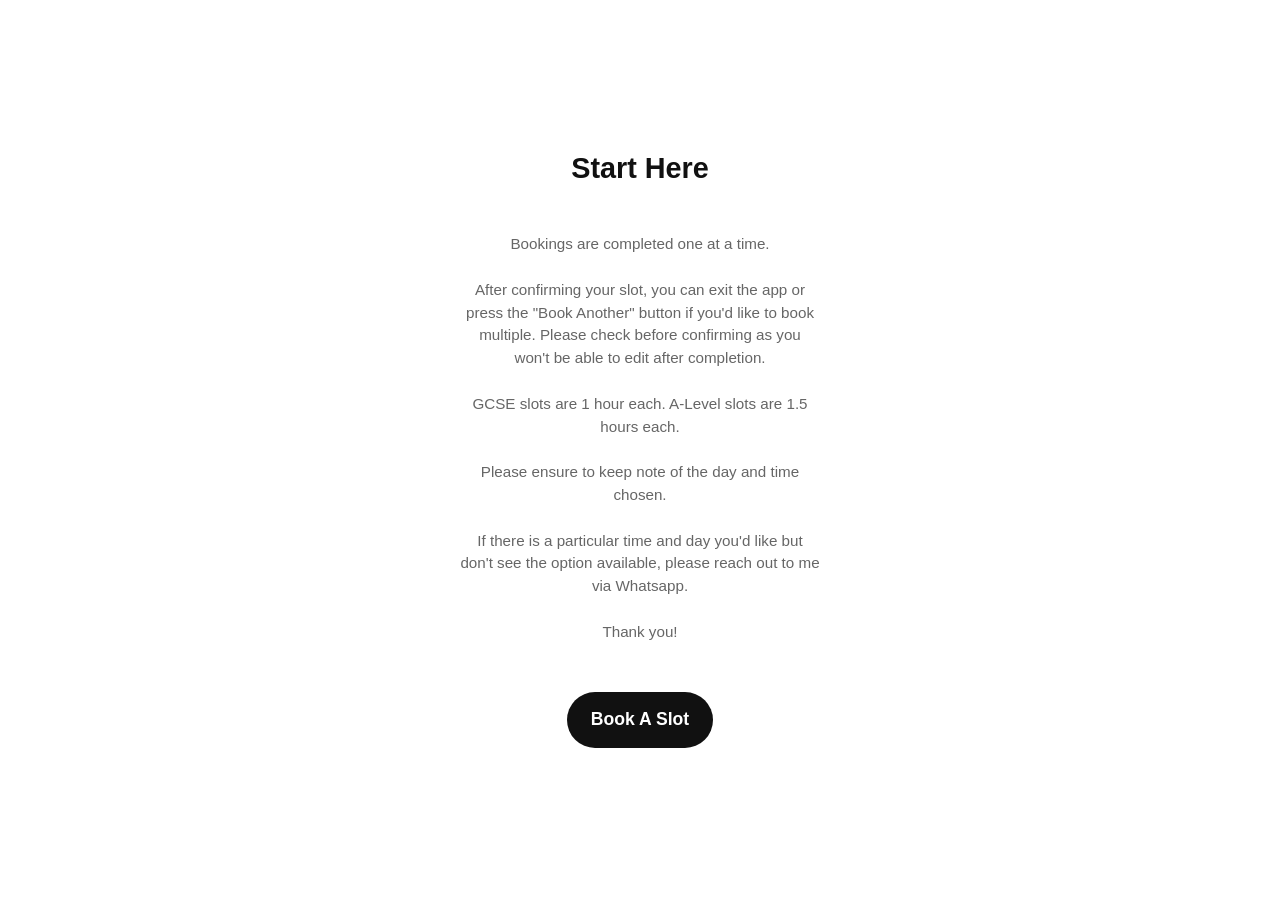
<file: index.html>
<!DOCTYPE html>
<html lang="en">
<head>
<meta charset="UTF-8" />
<meta name="viewport" content="width=device-width, initial-scale=1.0" />
<title>Book A Tutoring Slot</title>
<link rel="stylesheet" href="css/base.css" />
<link rel="stylesheet" href="css/client.css" />
</head>
<body>

<!-- Step 1: Landing -->
<section id="step-1" class="screen">
  <div class="screen-body">
    <h1>Start Here</h1>
    <p class="start-notice">
      Bookings are completed one at a time. 
      <br /><br />
      After confirming your slot, you can exit the app or press the "Book Another" button if you'd like to book multiple. Please check before confirming as you won't be able to edit after completion.
      <br /><br />
      GCSE slots are 1 hour each. A-Level slots are 1.5 hours each.
      <br /><br />
      Please ensure to keep note of the day and time chosen.
      <br /><br />
      If there is a particular time and day you'd like but don't see the option available, please reach out to me via Whatsapp. 
      <br /><br />
      Thank you!
    </p>
    <button class="btn" id="btn-start">Book A Slot</button>
  </div>
</section>

<!-- Step 2: Level -->
<section id="step-2" class="screen hidden">
  <button class="btn-back" id="btn-back-2" aria-label="Back">&#8592;</button>
  <div class="screen-body">
    <h1>Choose a level</h1>
    <div class="choice-stack">
      <button class="btn" data-level="GCSE">GCSE</button>
      <button class="btn" data-level="A-Level">A-LEVEL</button>
    </div>
  </div>
</section>

<!-- Step 3: Day & time grid -->
<section id="step-3" class="screen hidden">
  <button class="btn-back" id="btn-back-3" aria-label="Back">&#8592;</button>
  <div class="list-header">
    <div class="day-title">
      <button class="day-nav" id="day-prev" aria-label="Previous day">&#8249;</button>
      <span id="day-title-text">Day</span>
      <button class="day-nav" id="day-next" aria-label="Next day">&#8250;</button>
    </div>
  </div>
  <p id="grid-subtitle" class="grid-subtitle"></p>
  <p id="grid-error" class="error-text hidden"></p>
  <div class="slot-list-wrap">
    <p id="grid-loading" class="grid-loading hidden">Loading</p>
    <div id="slot-list" class="slot-list"></div>
  </div>
</section>

<!-- Step 4 modal: booking form (overlays step 3) -->
<div id="booking-modal" class="modal-overlay hidden">
  <div class="modal">
    <button class="modal-close" id="btn-close-booking" aria-label="Close">&#215;</button>
    <h2 id="modal-title">Day Time</h2>
    <p class="modal-subtitle" id="modal-level">LEVEL</p>
    <form id="booking-form">
      <div class="field">
        <label for="subject">Subject</label>
        <select id="subject" required>
          <option value="" disabled selected>Select a subject</option>
          <option value="Maths">Maths</option>
          <option value="Chemistry">Chemistry</option>
          <option value="Maths & Chemistry">Maths & Chemistry</option>
        </select>
      </div>
      <div class="field">
        <label for="startingDate">Starting date</label>
        <select id="startingDate" required>
          <option value="" disabled selected>Select a starting date</option>
          <option value="Week commencing 31st Aug">Week commencing 31st Aug</option>
          <option value="Week commencing 7th Sept">Week commencing 7th Sept</option>
        </select>
      </div>
      <div class="field">
        <label for="studentName">Student full name</label>
        <input type="text" id="studentName" required />
      </div>
      <div class="field">
        <label for="parentName">Parent full name</label>
        <input type="text" id="parentName" required />
      </div>
      <div class="field">
        <label for="parentNumber">Parent number</label>
        <input type="tel" id="parentNumber" required />
      </div>
      <div class="field">
        <label for="email">Email for Zoom</label>
        <input type="email" id="email" required />
      </div>
      <button type="submit" class="btn">Book</button>
      <p id="booking-error" class="error-text hidden"></p>
    </form>
  </div>
</div>

<!-- Step 5: Confirmation -->
<section id="step-5" class="screen hidden">
  <div class="screen-body">
    <h1>Thanks for booking!</h1>
    <button class="btn" id="btn-book-another">Book another</button>
  </div>
</section>

<script src="js/config.js"></script>
<script src="js/slots.js"></script>
<script src="js/api.js"></script>
<script src="js/client.js"></script>
</body>
</html>
</file>
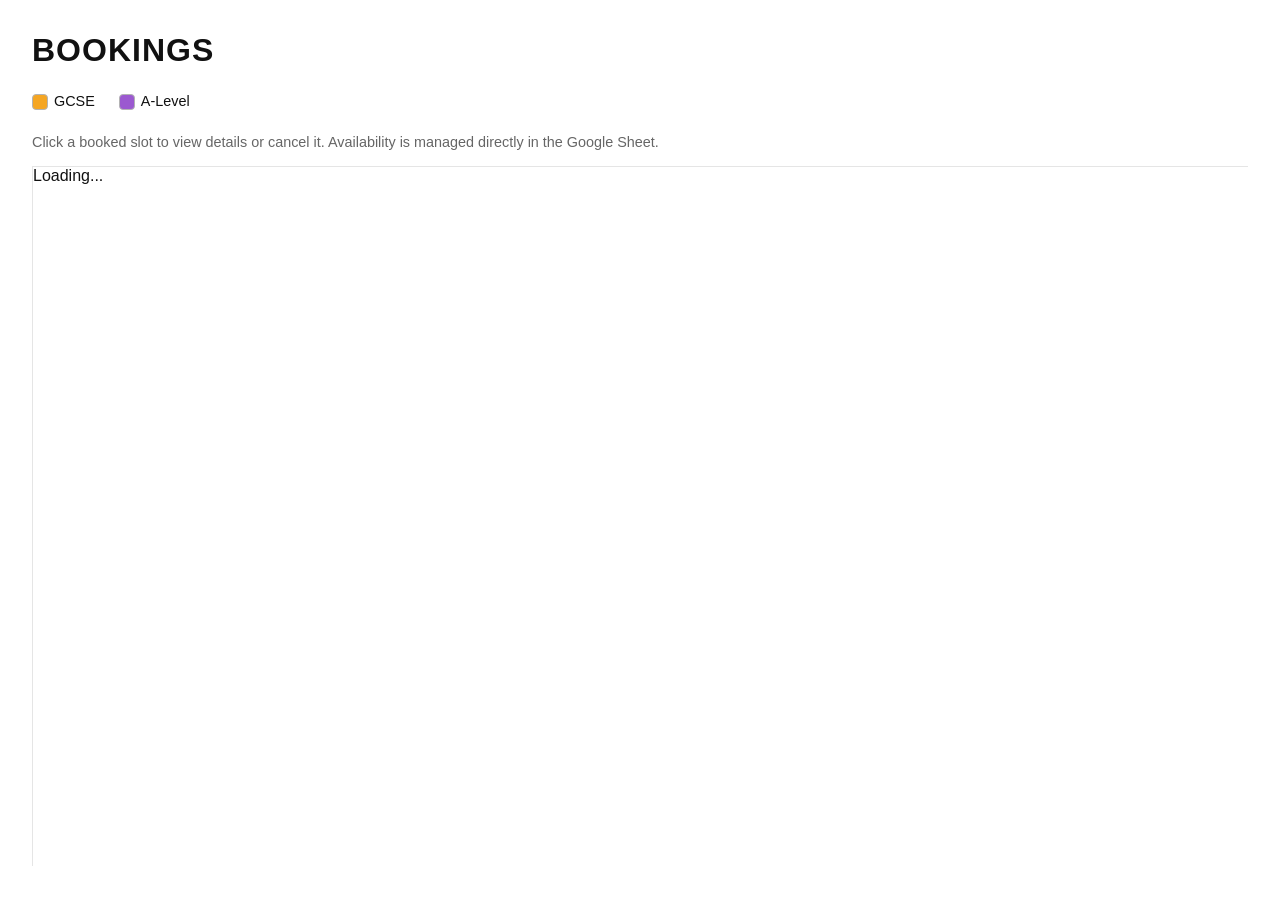
<file: developer.html>
<!DOCTYPE html>
<html lang="en">
<head>
<meta charset="UTF-8" />
<meta name="viewport" content="width=device-width, initial-scale=1.0" />
<title>Bookings — Developer View</title>
<link rel="stylesheet" href="css/base.css" />
<link rel="stylesheet" href="css/developer.css" />
</head>
<body>

<div class="dev-header">
  <h1>BOOKINGS</h1>
</div>

<div class="dev-legend">
  <span><span class="swatch booked-gcse"></span>GCSE</span>
  <span><span class="swatch booked-alevel"></span>A-Level</span>
</div>

<p class="dev-hint">Click a booked slot to view details or cancel it. Availability is managed directly in the Google Sheet.</p>

<div class="dev-grid-wrap">
  <div id="dev-grid" class="dev-grid"></div>
</div>

<!-- Booking detail modal -->
<div id="detail-modal" class="modal-overlay hidden">
  <div class="modal">
    <h2>Booking Details</h2>
    <div id="detail-body"></div>
    <button class="btn btn-danger" id="btn-cancel-booking">Cancel booking</button>
    <button class="btn btn-secondary" id="btn-close-detail" style="margin-top: 0.75rem;">Close</button>
    <p id="detail-error" class="error-text hidden"></p>
  </div>
</div>

<script src="js/config.js"></script>
<script src="js/slots.js"></script>
<script src="js/api.js"></script>
<script src="js/developer.js"></script>
</body>
</html>
</file>
<file: css/base.css>
* {
  box-sizing: border-box;
  margin: 0;
  padding: 0;
}

:root {
  --black: #111;
  --grey-light: #e5e5e5;
  --grey-mid: #b3b3b3;
  --grey-dark: #666;
  --available-bg: #4caf6a;
  --available-border: #388e4a;
  --booked-bg: #f5a623;
  --booked-border: #c97c00;
  --booked-gcse-bg: #f5a623;
  --booked-gcse-border: #c97c00;
  --booked-alevel-bg: #9b59d0;
  --booked-alevel-border: #703c9c;
  --unavailable-bg: #e5e5e5;
  --unavailable-border: #b3b3b3;
  --danger: #d64545;
}

html,
body {
  height: 100%;
}

body {
  font-family: -apple-system, BlinkMacSystemFont, "Segoe UI", Roboto, Helvetica, Arial, sans-serif;
  color: var(--black);
  background: #fff;
}

h1,
h2,
h3 {
  font-weight: 800;
}

.underline {
  text-decoration: underline;
  text-underline-offset: 6px;
}

button {
  font-family: inherit;
  cursor: pointer;
  border: none;
}

@keyframes fade-rise {
  from {
    opacity: 0;
    transform: translateY(12px);
  }
  to {
    opacity: 1;
    transform: translateY(0);
  }
}

.btn {
  display: inline-flex;
  align-items: center;
  justify-content: center;
  background: var(--black);
  color: #fff;
  font-size: 1.1rem;
  font-weight: 700;
  padding: 1.1rem 1.5rem;
  border-radius: 999px;
  transition: opacity 0.15s ease;
  animation: fade-rise 0.45s ease both;
}

.btn:active {
  opacity: 0.75;
}

.btn-secondary {
  background: #fff;
  color: var(--black);
  border: 2px solid var(--black);
}

.step-badge {
  width: 56px;
  height: 56px;
  border-radius: 50%;
  background: var(--grey-mid);
  color: var(--black);
  display: flex;
  align-items: center;
  justify-content: center;
  font-weight: 800;
  font-size: 1.4rem;
}

.modal-overlay {
  position: fixed;
  inset: 0;
  background: rgba(0, 0, 0, 0.45);
  display: flex;
  align-items: center;
  justify-content: center;
  padding: 1rem;
  z-index: 50;
}

.modal-overlay.hidden {
  display: none;
}

.modal {
  position: relative;
  background: #fff;
  border: 2px solid var(--black);
  border-radius: 20px;
  padding: 2rem 1.5rem;
  width: 100%;
  max-width: 380px;
  max-height: 90vh;
  overflow-y: auto;
}

.modal-close {
  position: absolute;
  top: 0.75rem;
  right: 0.75rem;
  width: 32px;
  height: 32px;
  border-radius: 50%;
  background: transparent;
  border: none;
  color: var(--black);
  font-size: 1.4rem;
  line-height: 1;
  display: flex;
  align-items: center;
  justify-content: center;
  cursor: pointer;
}

.modal-close:active {
  background: var(--grey-light);
}

.modal h2 {
  text-align: center;
  font-size: 1.5rem;
  margin-bottom: 0.25rem;
}

.modal .modal-subtitle {
  text-align: center;
  font-weight: 700;
  color: var(--grey-dark);
  margin-bottom: 1.5rem;
}

.field {
  margin-bottom: 1.1rem;
}

.field label {
  display: block;
  font-weight: 600;
  margin-bottom: 0.4rem;
}

.field input,
.field select {
  width: 100%;
  padding: 0.8rem 1rem;
  border-radius: 12px;
  border: 1px solid var(--grey-mid);
  font-size: 1rem;
  background: #fafafa;
}

.field input:focus,
.field select:focus {
  outline: 2px solid var(--black);
  background: #fff;
}

.modal .btn {
  width: 100%;
  margin-top: 0.5rem;
}

.error-text {
  color: var(--danger);
  font-weight: 600;
  margin-top: 0.75rem;
  text-align: center;
}

.hidden {
  display: none !important;
}
</file>
<file: css/client.css>
.screen {
  position: relative;
  height: 100vh;
  padding: 1.5rem;
  display: flex;
  flex-direction: column;
  overflow: hidden;
}

.screen.hidden {
  display: none;
}

.btn-back {
  flex-shrink: 0;
  align-self: flex-start;
  width: 44px;
  height: 44px;
  margin-bottom: 1rem;
  border-radius: 50%;
  background: #fff;
  border: 2px solid var(--black);
  color: var(--black);
  font-size: 1.3rem;
  line-height: 1;
  display: flex;
  align-items: center;
  justify-content: center;
  cursor: pointer;
}

.btn-back:active {
  opacity: 0.75;
}

.screen-top {
  display: flex;
  justify-content: flex-start;
}

.screen-body {
  flex: 1;
  display: flex;
  flex-direction: column;
  align-items: center;
  justify-content: center;
  text-align: center;
  gap: 3rem;
}

.screen-body h1 {
  font-size: 1.8rem;
}

.start-notice {
  max-width: 360px;
  color: var(--grey-dark);
  font-size: 0.95rem;
  line-height: 1.5;
}

.choice-stack {
  display: flex;
  flex-direction: column;
  gap: 2rem;
  width: 100%;
  max-width: 320px;
}

.choice-stack .btn {
  width: 100%;
  padding: 1.4rem;
  font-size: 1.2rem;
}

/* Step 3: day/time list */
.list-header {
  display: flex;
  align-items: center;
  justify-content: center;
  width: 100%;
  margin: 1rem 0 0.25rem;
}

.day-title {
  display: flex;
  align-items: center;
  justify-content: center;
  gap: 0.5rem;
  font-size: 1.4rem;
}

.day-nav {
  flex-shrink: 0;
  width: 32px;
  height: 32px;
  border-radius: 50%;
  border: 2px solid var(--black);
  background: var(--black);
  color: #fff;
  font-size: 1.1rem;
  line-height: 1;
  display: flex;
  align-items: center;
  justify-content: center;
  cursor: pointer;
}

.day-nav:active {
  opacity: 0.75;
}

.grid-subtitle {
  align-self: flex-start;
  color: var(--grey-dark);
  font-size: 0.9rem;
  font-weight: 600;
  margin-bottom: 1.25rem;
}

.slot-list-wrap {
  position: relative;
  width: 100%;
  flex: 1;
  min-height: 0;
  overflow: auto;
  -webkit-overflow-scrolling: touch;
}

.grid-loading {
  position: absolute;
  top: 0;
  left: 0;
  right: 0;
  bottom: 0;
  display: flex;
  align-items: center;
  justify-content: center;
  font-size: 1.1rem;
  font-weight: 700;
  color: var(--grey-dark);
}

@keyframes fade-in {
  from {
    opacity: 0;
  }
  to {
    opacity: 1;
  }
}

.slot-list {
  display: flex;
  flex-direction: column;
  gap: 1.035rem;
  padding-bottom: 1rem;
}

.slot-list.fade-in {
  animation: fade-in 0.4s ease both;
}

.slot-btn {
  width: 100%;
  padding: 1rem;
  border: 2px solid var(--black);
  border-radius: 16px;
  background: #fff;
  font-size: 1.1rem;
  font-weight: 700;
  color: var(--black);
  cursor: pointer;
  font-family: inherit;
}

.slot-btn:active {
  background: var(--grey-light);
}

.list-empty {
  color: var(--grey-dark);
  font-weight: 600;
  padding: 2rem 0;
  text-align: center;
}

.booking-summary {
  font-weight: 700;
  margin-bottom: 0.25rem;
}

.confirmation-icon {
  font-size: 3rem;
}
</file>
<file: css/developer.css>
body {
  padding: 2rem;
  user-select: none;
}

.dev-header {
  display: flex;
  align-items: center;
  gap: 1.5rem;
  margin-bottom: 1.5rem;
}

.dev-header h1 {
  font-size: 2rem;
  letter-spacing: 1px;
}

.dev-legend {
  display: flex;
  gap: 1.5rem;
  margin-bottom: 1.5rem;
  flex-wrap: wrap;
  font-size: 0.9rem;
}

.dev-legend .swatch {
  display: inline-block;
  width: 16px;
  height: 16px;
  border-radius: 4px;
  margin-right: 6px;
  vertical-align: middle;
  border: 1px solid var(--grey-mid);
}

.swatch.available {
  background: var(--available-bg);
}

.swatch.unavailable {
  background: var(--unavailable-bg);
}

.swatch.booked-gcse {
  background: var(--booked-gcse-bg);
}

.swatch.booked-alevel {
  background: var(--booked-alevel-bg);
}

.dev-hint {
  color: var(--grey-dark);
  font-size: 0.9rem;
  margin-bottom: 1rem;
}

.dev-grid-wrap {
  overflow: auto;
  max-height: calc(100vh - 200px);
  -webkit-overflow-scrolling: touch;
}

.dev-grid {
  display: grid;
  /* 1 label col + 6 day cols, rows are half-hour units */
  grid-template-columns: 70px repeat(6, minmax(110px, 1fr));
  grid-template-rows: 36px repeat(24, 50px);
  border-top: 1px solid var(--grey-light);
  border-left: 1px solid var(--grey-light);
  min-width: 760px;
}

.dev-grid .cell {
  border-right: 1px solid var(--grey-light);
  border-bottom: 1px solid var(--grey-light);
  height: 50px;
  overflow: visible;
  display: flex;
  align-items: center;
  justify-content: center;
  font-size: 0.85rem;
  position: relative;
}

.dev-grid .cell.day-header {
  position: sticky;
  top: 0;
  z-index: 2;
  font-weight: 800;
  height: 36px;
  background: #fff;
}

.dev-grid .cell.time-label {
  position: relative;
  border-bottom: none;
  font-size: 0.75rem;
  font-weight: 700;
  justify-content: flex-end;
  align-items: flex-start;
  padding-right: 8px;
}

.dev-grid .cell.time-label span {
  position: relative;
  top: -0.6em;
  background: #fff;
}

.dev-grid .cell.slot.hour-start {
  border-top: 1px solid var(--grey-mid);
}

.dev-grid .cell.slot.empty {
  background: transparent;
}

.dev-grid .cell.slot.booked-start {
  cursor: pointer;
  font-weight: 700;
  font-size: 0.8rem;
  flex-direction: column;
  align-items: center;
  justify-content: center;
  line-height: 1.25;
  text-align: center;
  overflow: hidden;
  z-index: 1;
}

.dev-grid .cell.slot.booked-start .booking-name {
  font-weight: 700;
  white-space: nowrap;
  overflow: hidden;
  text-overflow: ellipsis;
  max-width: 100%;
}

.dev-grid .cell.slot.booked-start .booking-subject {
  font-weight: 500;
  font-size: 0.72rem;
  color: var(--black);
  white-space: nowrap;
  overflow: hidden;
  text-overflow: ellipsis;
  max-width: 100%;
}

.dev-grid .cell.slot.booked-continue {
  cursor: pointer;
}

.dev-grid .cell.slot.booked-start.level-gcse,
.dev-grid .cell.slot.booked-continue.level-gcse {
  background: var(--booked-gcse-bg);
}

.dev-grid .cell.slot.booked-start.level-gcse {
  border: 1px solid var(--black);
  border-bottom: none;
}

.dev-grid .cell.slot.booked-continue.level-gcse {
  border-left: 1px solid var(--black);
  border-right: 1px solid var(--black);
}

.dev-grid .cell.slot.booked-end.level-gcse {
  border-bottom: 1px solid var(--black);
}

.dev-grid .cell.slot.booked-start.level-alevel,
.dev-grid .cell.slot.booked-continue.level-alevel {
  background: var(--booked-alevel-bg);
}

.dev-grid .cell.slot.booked-start.level-alevel {
  border: 1px solid var(--black);
  border-bottom: none;
}

.dev-grid .cell.slot.booked-continue.level-alevel {
  border-left: 1px solid var(--black);
  border-right: 1px solid var(--black);
}

.dev-grid .cell.slot.booked-end.level-alevel {
  border-bottom: 1px solid var(--black);
}

/* Booking detail modal extras */
.detail-row {
  display: flex;
  justify-content: space-between;
  padding: 0.5rem 0;
  border-bottom: 1px solid var(--grey-light);
  font-size: 0.95rem;
}

.detail-row span:first-child {
  color: var(--grey-dark);
  font-weight: 600;
}

.detail-row span:last-child {
  font-weight: 700;
  text-align: right;
}

.btn-danger {
  background: var(--danger);
}
</file>
